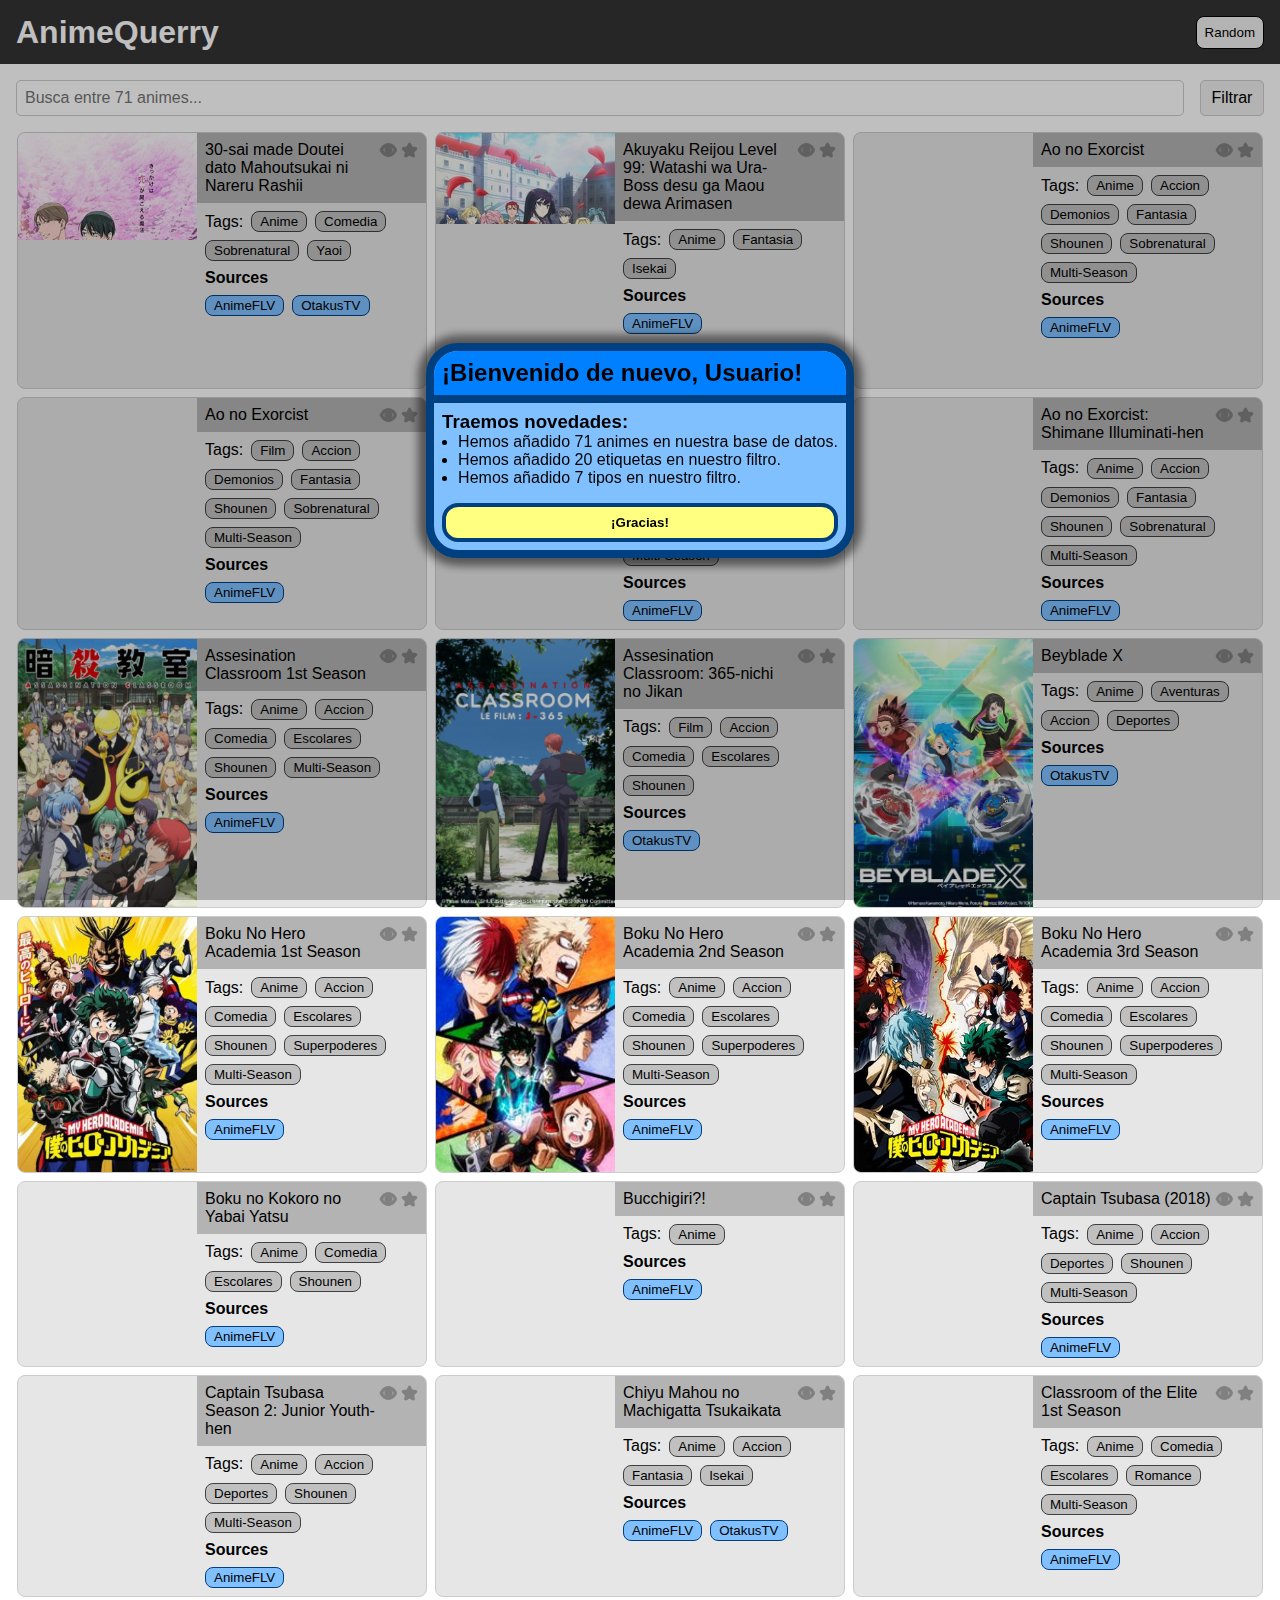
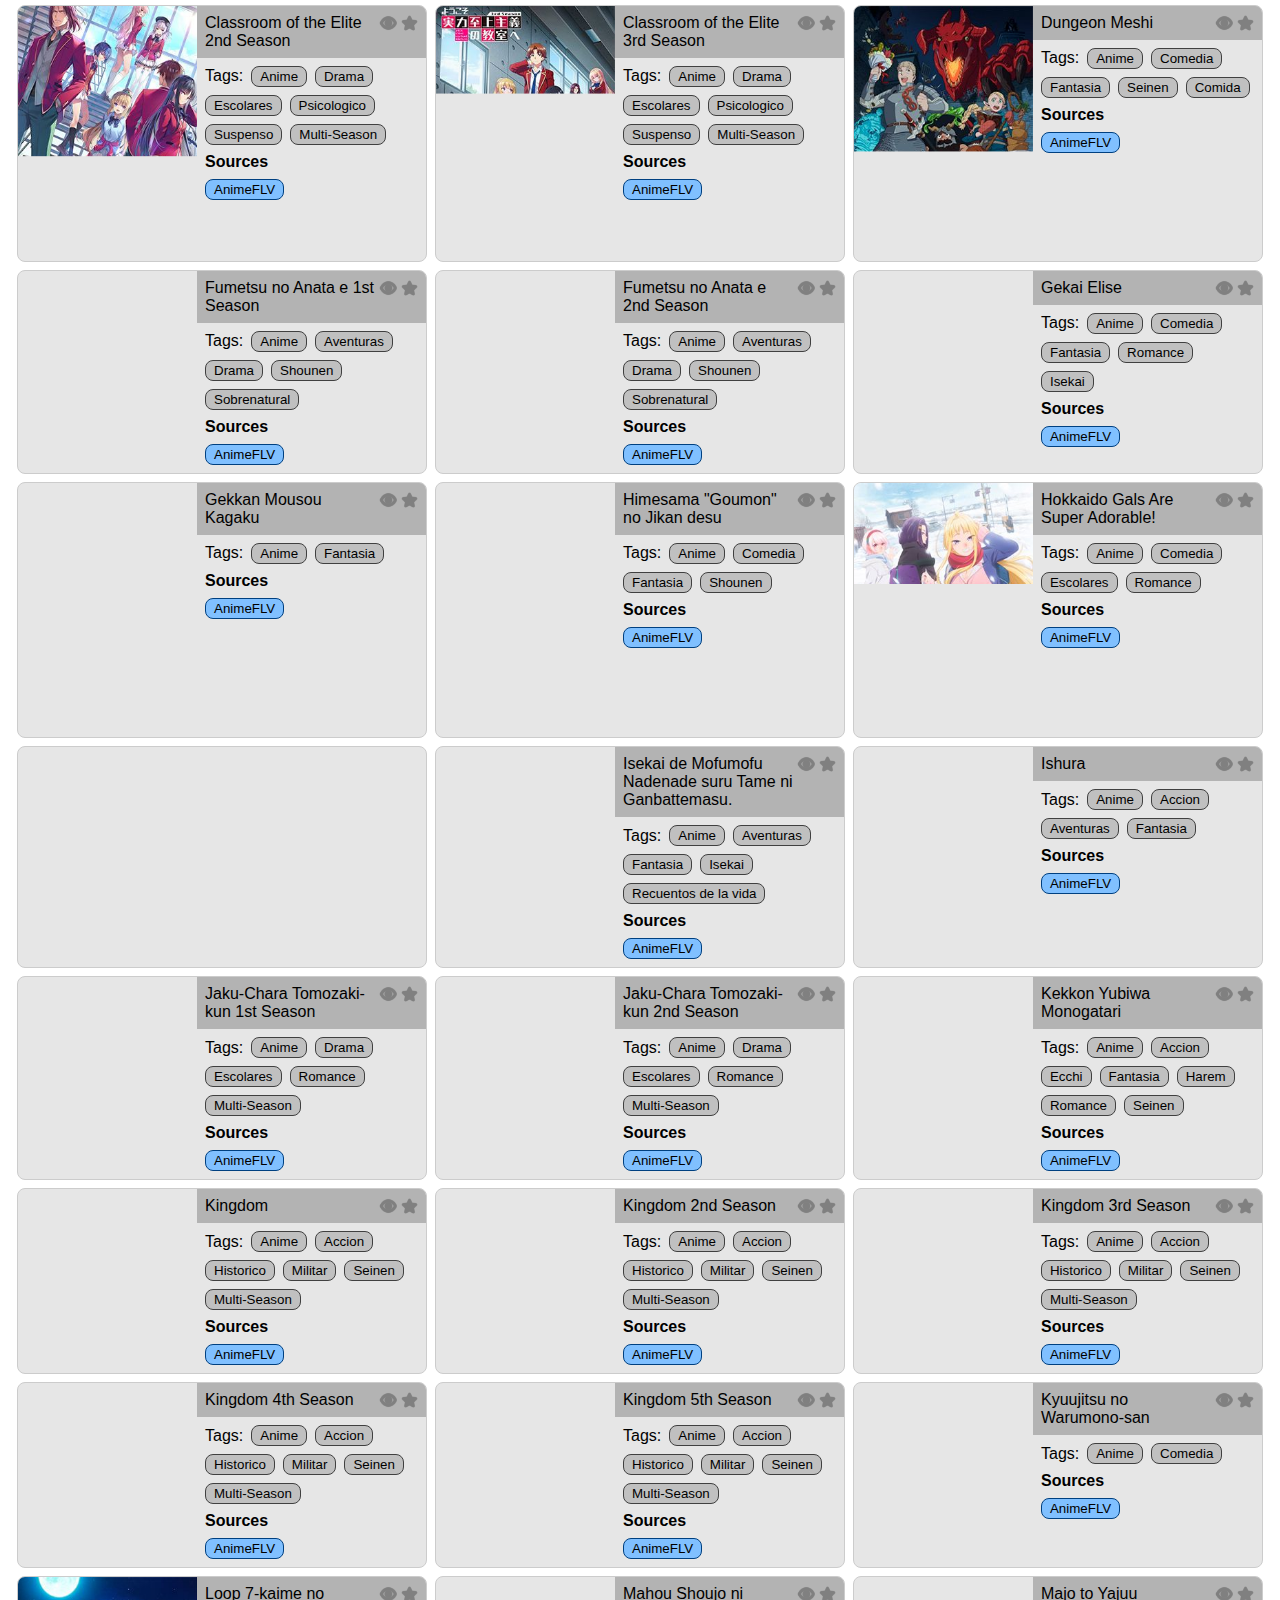
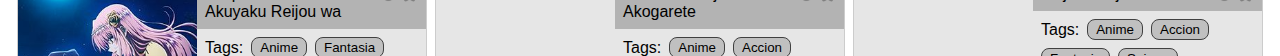
<file: index.html>
<html lang="es">
<head>
  <meta charset="UTF-8">
  <meta name="viewport" content="width=device-width, initial-scale=1.0">
  <title>AnimeQuerry</title>
  <link rel="shortcut icon" href="./assets/logo.png" type="image/x-icon">
  <link rel="stylesheet" href="./assets/style.css">
  <script>document.cookie = "cookieName=cookieValue; SameSite=Strict; path=/";</script>
  <script src="https://code.jquery.com/jquery-3.6.4.min.js"></script>
  <script src="./assets/script.js"></script>
  <script async src="https://pagead2.googlesyndication.com/pagead/js/adsbygoogle.js?client=ca-pub-7427566752180603" crossorigin="anonymous"></script>
  <script async src="https://fundingchoicesmessages.google.com/i/pub-7427566752180603?ers=1" nonce="OmicjHFQ4Hi-2oa-ATyx8w"></script><script nonce="OmicjHFQ4Hi-2oa-ATyx8w">(function() {function signalGooglefcPresent() {if (!window.frames['googlefcPresent']) {if (document.body) {const iframe = document.createElement('iframe'); iframe.style = 'width: 0; height: 0; border: none; z-index: -1000; left: -1000px; top: -1000px;'; iframe.style.display = 'none'; iframe.name = 'googlefcPresent'; document.body.appendChild(iframe);} else {setTimeout(signalGooglefcPresent, 0);}}}signalGooglefcPresent();})();</script>
</head>
<body>
  <header>
    <div id="left-col" class="col">
      <h1 id="title" onclick="go('.')">AnimeQuerry</h1>
    </div>
    <div id="right-col" class="col">
      <button id="random" onclick="getRandom()">Random</button>
    </div>
  </header>
  <main>
    <nav>
      <input type="text"    id="searchByName" name="search" oninput="FindByName(this.value)" placeholder="Buscar anime...">
      <input type="button"  id="filter-button" value="Filtrar" onclick="alternameFilterOptions()">
    </nav>
    <div id="searchTags" style="display: none;">
      <p class="title">Tipo: </p>
      <div style="display: flex; gap: 8px; justify-content: center; flex-direction: row; flex-wrap: wrap;"></div>
      <p class="title">Etiquetas: <button class="tag-mode-some" onclick="changeFilter(this)">Modo limitado</button></p>
      <div style="display: flex; gap: 8px; justify-content: center; flex-direction: row; flex-wrap: wrap;"></div>
      <p class="title">Mi cuenta: </p>
      <div style="display: flex; gap: 8px; justify-content: center; flex-direction: row; flex-wrap: wrap;">
        <button name="account-tag-favoritos" class="inactive-account-tag" onclick="changeFilter(this)">Favoritos</button>
        <button name="account-tag-viendo" class="inactive-account-tag" onclick="changeFilter(this)">Viendo</button>
        <button name="account-tag-visto" class="inactive-account-tag" onclick="changeFilter(this)">Visto</button>
        <button name="account-tag-por-ver" class="inactive-account-tag" onclick="changeFilter(this)">Por ver</button>
      </div>
    </div>
    <div id="container"></div>
    <div id="comentaries">
      <div id="disqus_thread"></div>
      <script>
        /**
        *  RECOMMENDED CONFIGURATION VARIABLES: EDIT AND UNCOMMENT THE SECTION BELOW TO INSERT DYNAMIC VALUES FROM YOUR PLATFORM OR CMS.
        *  LEARN WHY DEFINING THESE VARIABLES IS IMPORTANT: https://disqus.com/admin/universalcode/#configuration-variables    */
        /*
        var disqus_config = function () {
        this.page.url = PAGE_URL;  // Replace PAGE_URL with your page's canonical URL variable
        this.page.identifier = PAGE_IDENTIFIER; // Replace PAGE_IDENTIFIER with your page's unique identifier variable
        };
        */
        (function() { // DON'T EDIT BELOW THIS LINE
          var d = document, s = d.createElement('script');
          s.src = 'https://https-moisesjpg-github-io-animequerry.disqus.com/embed.js';
          s.setAttribute('data-timestamp', +new Date());
          (d.head || d.body).appendChild(s);
        })();
      </script>
      <noscript>Please enable JavaScript to view the <a href="https://disqus.com/?ref_noscript">comments powered by Disqus.</a></noscript>
    
    </div>
  </main>
  <div id="alert-page">
    <div class="box" style="
      width: fit-content;
      background-color: rgb(128, 192, 255);
      border-radius: 32px;
      border: 8px solid rgb(0 64 128);
      box-shadow: 0px 0px 8px 8px rgba(0,0,0,0.5);
    ">
      <h2 style="
        border-bottom: 8px solid hsl(210, 100%, 25%);
        background-color: hsl(210, 100%, 50%);
        border-radius: 24px 24px 0px 0px;
        padding: 8px;
      ">¡Bienvenido de nuevo, Usuario!</h2>
      <div id="news" style="padding: 8px;">
        <h3>Traemos novedades:</h3>
        <ul style="margin-left: 16px;" id="news-contain"></ul>
      </div>
      <button style="
        margin: 8px;
        width: calc(100% - 16px);
        padding: 8px;
        border-radius: 16px;
        background-color: rgb(255, 255, 128);
        border: 4px solid hsl(210, 100%, 25%);
        font-weight: bold;
      " onclick="document.getElementById('alert-page').remove()">¡Gracias!</button>
    </div>
  </div>
  <div id="img-page" onclick="this.removeAttribute('style')">
    <div class="img" style="background-image: url('./assets/images/ID10.png');"></div>
  </div>
  <footer>
    <p>&copy; 2024 AnimeQuerry. Todos los derechos reservados.</p>
    <p><a href="https://discord.gg/6xyT3eGVYw">Unete a nuestro discord</a></p>
    <div id="visitsContainer">
      <div id="sfc5hjggtd3jmgw9h2zf19u2jdmt3kdyqdp"></div>
      <script type="text/javascript" src="https://counter8.optistats.ovh/private/counter.js?c=5hjggtd3jmgw9h2zf19u2jdmt3kdyqdp&down=async" async></script><br>
      </noscript>
    </div>
  </footer>
</body>
<script id="dsq-count-scr" src="//https-moisesjpg-github-io-animequerry.disqus.com/count.js" async></script>
</html>
</file>
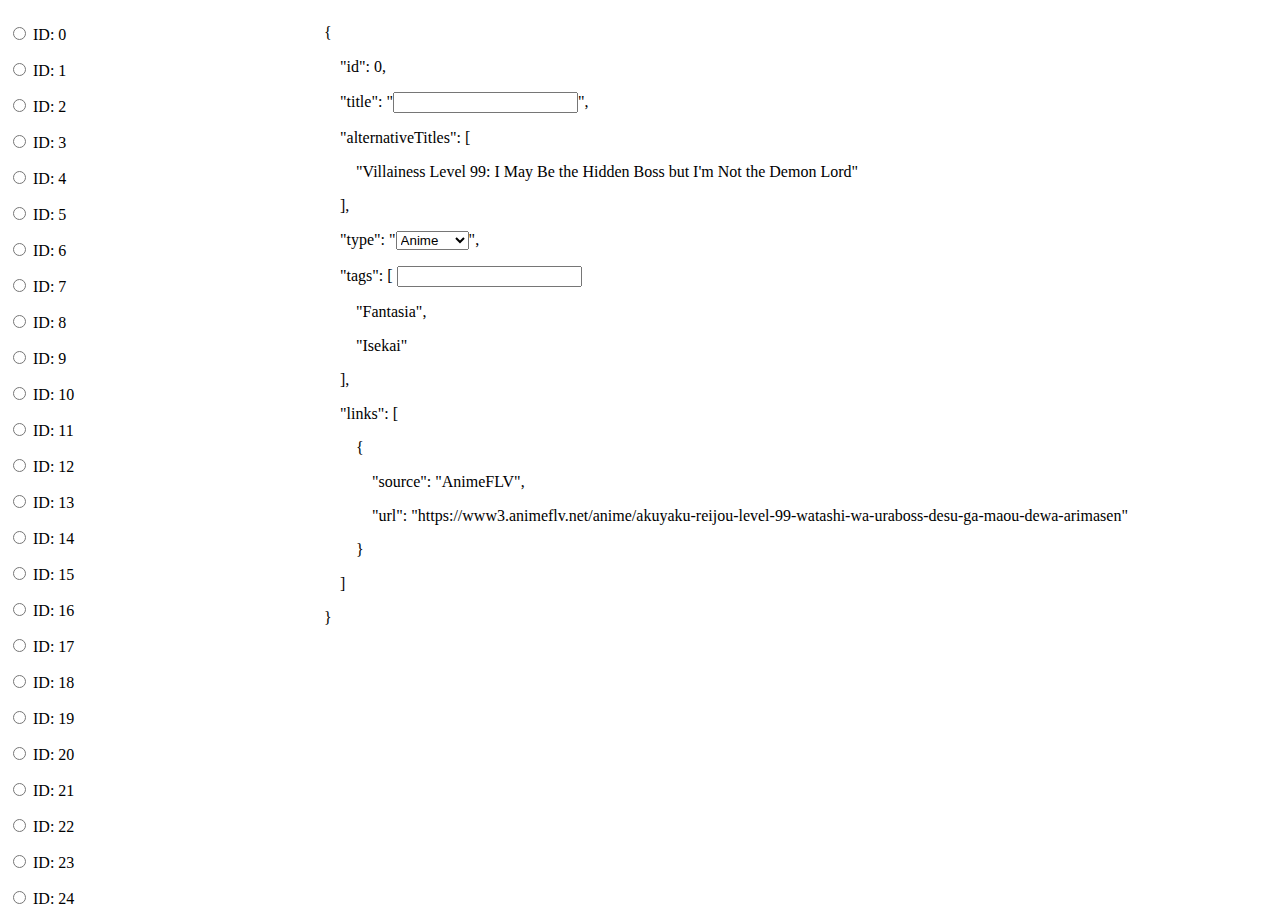
<file: check.html>
<!DOCTYPE html>
<html lang="en">
<head>
  <meta charset="UTF-8">
  <meta name="viewport" content="width=device-width, initial-scale=1.0">
  <title>Document</title>
  <script src="https://code.jquery.com/jquery-3.6.4.min.js"></script>
  <style>
    .padd0 { padding-left:  0px;}
    .padd1 { padding-left: 16px;}
    .padd2 { padding-left: 32px;}
    .padd3 { padding-left: 48px;}
  </style>
</head>
<body style="display: flex;">
  <div id="ids" style="width: 25%; height: 100vh; overflow: scroll;"></div>
  <div id="json" style="width: 75%; height: 100vh; overflow: scroll;">
    <p class="padd0">{</p>
    <p class="padd1">  "id": <span id="jsonID">0</span>,</p>
    <p class="padd1">  "title": "<input type="text" name="" id="jsonTitle">",</p>
    <p class="padd1">  "alternativeTitles": [</p>
    <p class="padd2">      "Villainess Level 99: I May Be the Hidden Boss but I'm Not the Demon Lord"</p>
    <p class="padd1">  ],</p>
    <p class="padd1">  "type": "<select>
      <option value="Anime">Anime</option>
      <option value="Film">Film</option>
      <option value="Ova">Ova</option>
      <option value="Manga">Manga</option>
      <option value="Manhwa">Manhwa</option>
      <option value="Special">Special</option>
    </select>",</p>
    <p class="padd1">  "tags": [ <input type="text" name="" value="" id="" oninput="validateTags(this)"></p>
    <div id="tags">
      <p class="padd2">      "Fantasia",</p>
      <p class="padd2">      "Isekai"</p>
    </div>
    <p class="padd1">  ],</p>
    <p class="padd1">  "links": [</p>
    <p class="padd2">      {</p>
    <p class="padd3">          "source": "AnimeFLV",</p>
    <p class="padd3">          "url": "https://www3.animeflv.net/anime/akuyaku-reijou-level-99-watashi-wa-uraboss-desu-ga-maou-dewa-arimasen"</p>
    <p class="padd2">      }</p>
    <p class="padd1">  ]</p>
    <p class="padd0">}</p>
  </div>
</body>
<script>
  var database = null;
  var selectedID = 0;
  $(document).ready(function() {
    $.getJSON('./assets/database.json', function(data) {
      database = data
      for(var itemID in database){
        var item = database[itemID];
        document.getElementById("ids").innerHTML += `<p><input type="radio" name="selectedId" id="" value="a" onclick="getJSON(${item["id"]})"> ID: ${item["id"]}</p>`;
      }
    });
  });
  function getJSON(id){
    for(var itemID in database){
      var item = database[itemID];
      if(item["id"] === id){
        selectedID = id;
        document.getElementById("jsonId").innerText = id;
        break;
      }
    }
  }
  function validateTags(input){
    console.log(input.value.split(","))
  }
</script>
</html>
</file>
<file: assets/style.css>
* {
  margin: 0;
  padding: 0;
}
::-webkit-scrollbar{
  display: none;
}
body {
  font-family: Arial, sans-serif;
  margin: 0;
  padding: 0;
}
  
header {
    background-color: #333;
    color: #fff;
    padding: 16px;
    text-align: center;
    display: flex;
    flex-direction: row;
    gap: 8px;
    height: 32px;
    align-items: center;
}
header .col{
    display: flex;
    flex-direction: row;
    gap: 16px;
    width: 25%;
}
header #left-col{justify-content: flex-start;width: 100%;}
header #right-col{
    justify-content: flex-end;
    min-width: fit-content;
    max-width: fit-content;
}
footer p{
  
height: 16px;
  
display: flex;
  
flex-direction: column;
  
justify-content: center;
}
footer #visitsContainer {height: 39px;display: flex;flex-direction: column;align-items: center;}
footer #visitsContainer div {height: 36px;width: fit-content;}
footer #visitsContainer div a{display: block;width: fit-content;height: 36px;}
footer #visitsContainer div a img{display: block;height: 36px;}
header #random{
  
padding: 8px;
  
border-radius: 8px;
  
border: 1px solid black;
}
main {
    min-height: calc(100vh - 64px);
    padding: 8px;
}
nav{
  width: 100%;
    display: flex;
    flex-direction: row;
}
nav #filter-button{
  width: 64px;
  padding: 8px;
  font-size: 16px;
  border-radius: 5px;
  border: 1px solid #ccc;
  margin: 8px;
  min-width: 64px;
}
nav #searchByName {
    width: 100%;
    padding: 8px;
    font-size: 16px;
    border-radius: 5px;
    border: 1px solid #ccc;
    margin: 8px;
  }
#searchTags{
  display: flex;
  flex-direction: row;
  flex-wrap: wrap;
  gap: 8px;
  margin: 8px;
  border: 1px solid black;
  border-radius: 8px;
  width: calc(100% - 34px);
  padding: 8px;
  justify-content: center;
}
#searchTags p{
  width: 100%;
  text-align: center;
  font-weight: bold;
}
#searchTags button{
  width: fit-content;
  padding: 4px 8px;
  border-radius: 8px;
}
  
  footer {
    background-color: #333;
    color: #fff;
    text-align: center;
    padding: 16px;
    width: calc(100% - 32px);
    display: flex;
    flex-direction: column;
    gap: 8px;
    min-height: 63px;
  }
mark {
  background-color: rgb(128, 255, 192);
  border-radius: 4px;
  padding: 0 4px;
  border: 1px solid hsl(150, 100%, 50%);
}
#container {
  display: flex;
  flex-direction: row;
  gap: 8px;
  margin: 8px;
  flex-wrap: wrap;
  justify-content: center;
}
.item {
  border: 1px solid hsl(0, 0%, 80%);
  background-color: hsl(0, 0%, 90%);
  overflow: hidden;
  border-radius: 8px;
  display: flex;
  flex-direction: row;
  max-width: 100%;
  width: 512px;
}
.item .data {
  display: flex;
  flex-direction: column;
  gap: 8px;
  padding-bottom: 8px;
  width: calc(100% - 179px);
}
.item img {
  width: 179px;
  height: auto;
  cursor: zoom-in;
}
.item .itemTitle {
  padding: 8px;
  display: flex;
  flex-direction: row;
  align-items: flex-start;
  gap: 4px;
}
.item .favorite {
  background-color: rgba(255, 255, 0, 0.5);
}
.item .unfavorite {
  background-color: rgba(128, 128, 128, 0.5);
}
.item .itemTitle span{
    width: calc(100% - 36px);
}
.item .itemTitle .un-see {
    width: 18px;
    height: 18px;
    background-image: url(./images/eye_full.png);
    background-size: cover;
    border: 0;
    background-color: transparent;
    filter: hue-rotate(60deg) contrast(0);
    background-repeat: round;
}
.item .itemTitle .seen {
    width: 18px;
    height: 18px;
    background-image: url(./images/eye_full.png);
    background-size: cover;
    border: 0;
    background-color: transparent;
    filter: hue-rotate(180deg) brightness(200%);
    background-repeat: round;
    cursor: pointer;
}
.item .itemTitle .to-see {
    width: 18px;
    height: 18px;
    background-image: url(./images/eye_full.png);
    background-size: cover;
    border: 0;
    background-color: transparent;
    filter: hue-rotate(-60deg) brightness(200%);
    background-repeat: round;
}
.item .itemTitle .seeing {
    width: 18px;
    height: 18px;
    background-image: url(./images/eye_full.png);
    background-size: cover;
    border: 0;
    background-color: transparent;
    filter: hue-rotate(120deg) brightness(200%);
    background-repeat: round;
    min-width: 18px;
}
.item .itemTitle .favorite {
    width: 18px;
    height: 18px;
    background-image: url(./images/star_full.png);
    background-size: cover;
    border: 0;
    background-color: transparent;
    filter: hue-rotate(60deg) brightness(500%);
    background-repeat: round;
    min-width: 18px;
}
.item .itemTitle .unfavorite {
    width: 18px;
    height: 18px;
    background-image: url(./images/star_full.png);
    background-size: cover;
    border: 0;
    background-color: transparent;
    filter: hue-rotate(60deg) contrast(0);
    background-repeat: round;
    cursor: pointer;
}
.item .itemSubTitle {
  font-weight: bold;
  padding-left: 8px;
}
.item .alternativeTitles {
  padding: 0 8px;
}
.item .alternativeTitles p{
  white-space: nowrap;
  text-overflow: ellipsis;
  overflow: hidden;
}
.item .see-more,
.item .tags {
  padding: 0 8px;
  display: flex;
  flex-direction: row;
  align-items: center;
  gap: 8px;
  flex-wrap: wrap;
}
.item .see-more button,
.item .tags button {
  text-decoration: none;
  padding: 2px 8px;
  border-radius: 8px;
}

/* css global class*/
.normal-tag {
  background-color: rgb(128, 192, 255);
  border: 1px solid hsl(210, 100%, 25%);
  cursor: pointer;
}
.active-account-tag[name="account-tag-favoritos"]{
  background-color: rgb(255,255,128);
  border: 1px solid rgb(128,128,64);
}
.active-account-tag[name="account-tag-viendo"]{
  background-color: rgb(128,255,128);
  border: 1px solid rgb(64,128,64);
}
.active-account-tag[name="account-tag-visto"]{
  background-color: rgb(128,255,255);
  border: 1px solid rgb(64,128,128);
}
.active-account-tag[name="account-tag-por-ver"]{
  background-color: rgb(255,128,255);
  border: 1px solid rgb(128,64,128);
}
.active-tag, .active-type {
  background-color: rgb(192, 255, 128);
  border: 1px solid rgb(64 128 0);
  cursor: pointer;
}
.inactive-tag, .inactive-type, .inactive-account-tag {
  background-color: rgb(192, 192, 192);
  border: 1px solid hsl(0, 0%, 25%);
  cursor: pointer;
}
@media screen and (min-width:  256px) { .item {width: calc(100% / 1);} }
@media screen and (min-width:  768px) { .item {width: calc(100% / 2 - 6px);} }
@media screen and (min-width: 1280px) { .item {width: calc(100% / 3 - 8px);} }
@media screen and (min-width: 1792px) { .item {width: calc(100% / 4 - 9px);} }

/* ALERT CSS */
#alert-page {
  display: none;
  width: 100vw;
  height: 100vh;
  position: fixed;
  top: 0;
  left: 0;
  background-color: rgba(0,0,0,0.25);
  align-items: center;
  justify-content: center;
}
#img-page {
  display: none;
  width: 100vw;
  height: 100vh;
  position: fixed;
  top: 0;
  left: 0;
  background-color: rgba(0,0,0,0.25);
  align-items: center;
  justify-content: center;
  z-index: 0;
}
#img-page .img{
    width: calc(100vw - 16px);
    height: calc(100vh - 16px);
    background-repeat: no-repeat;
    background-position: center;
    background-size: contain;
}
</file>
